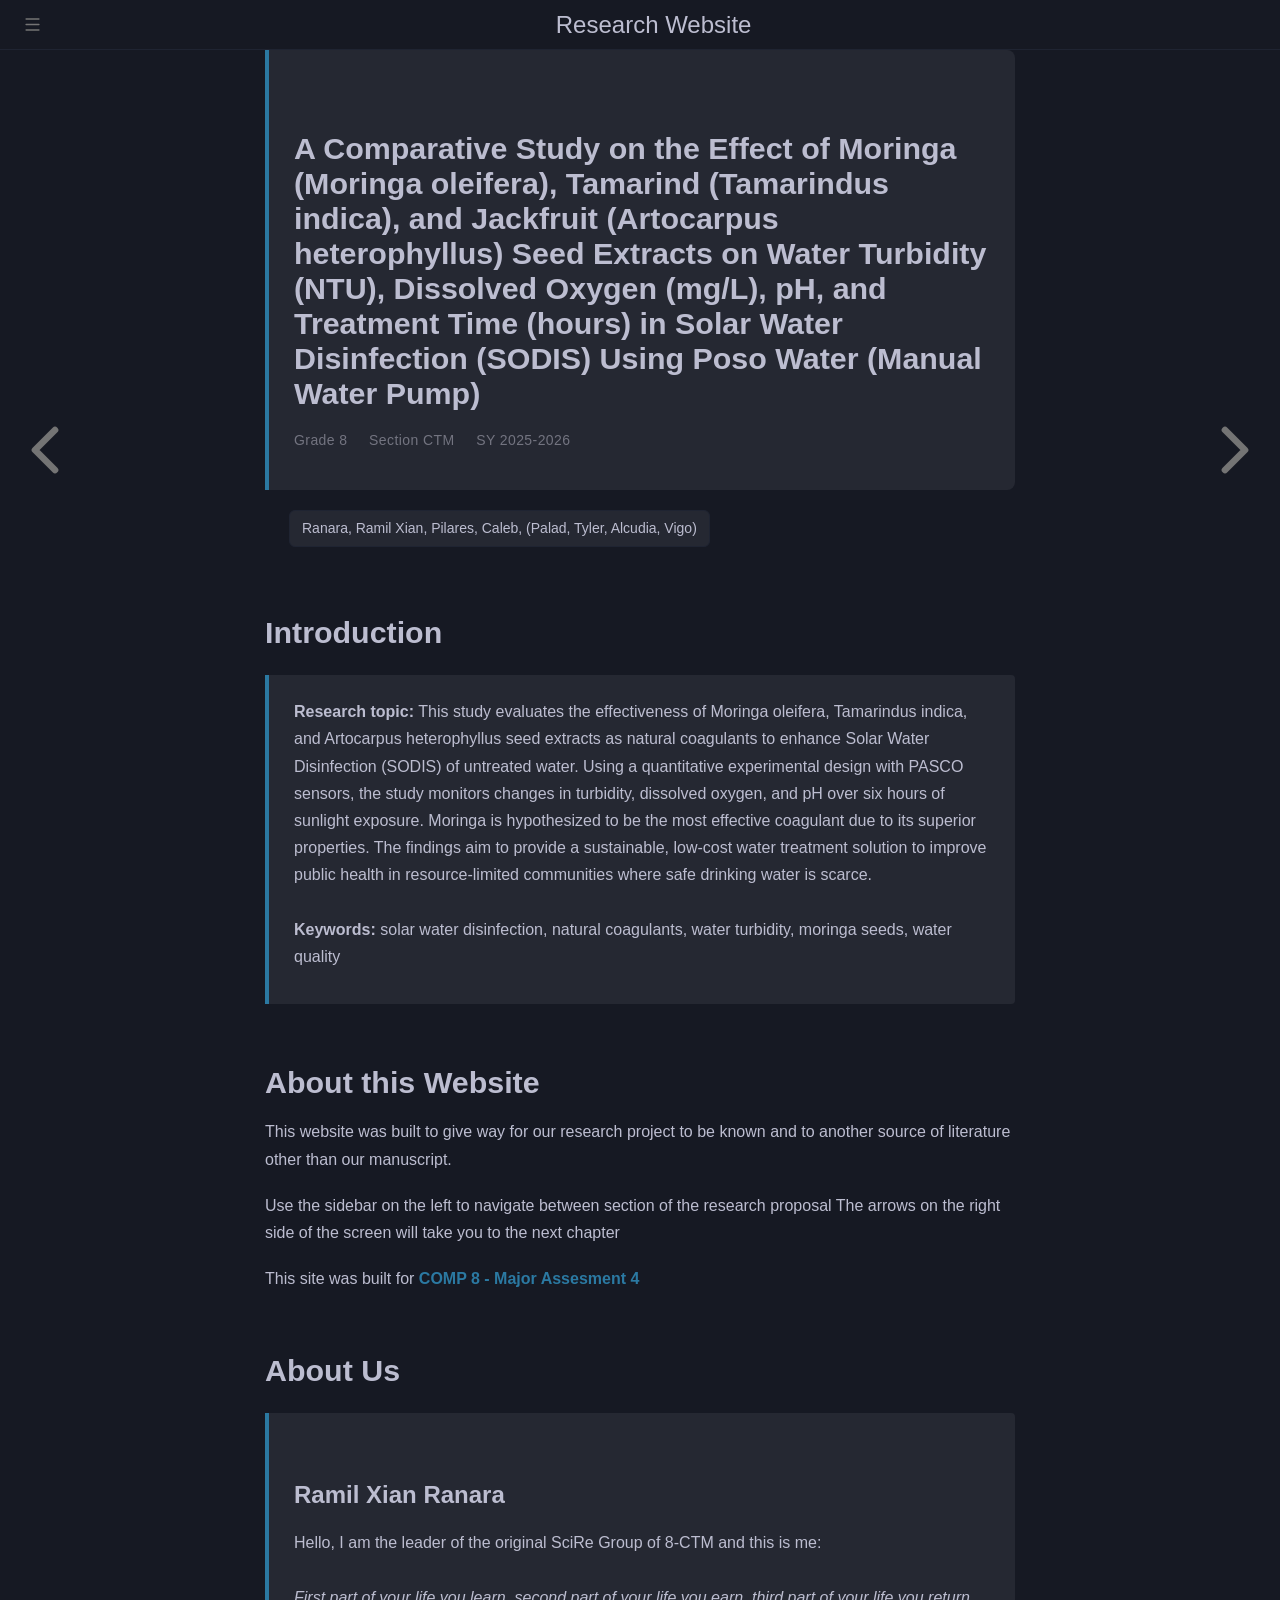
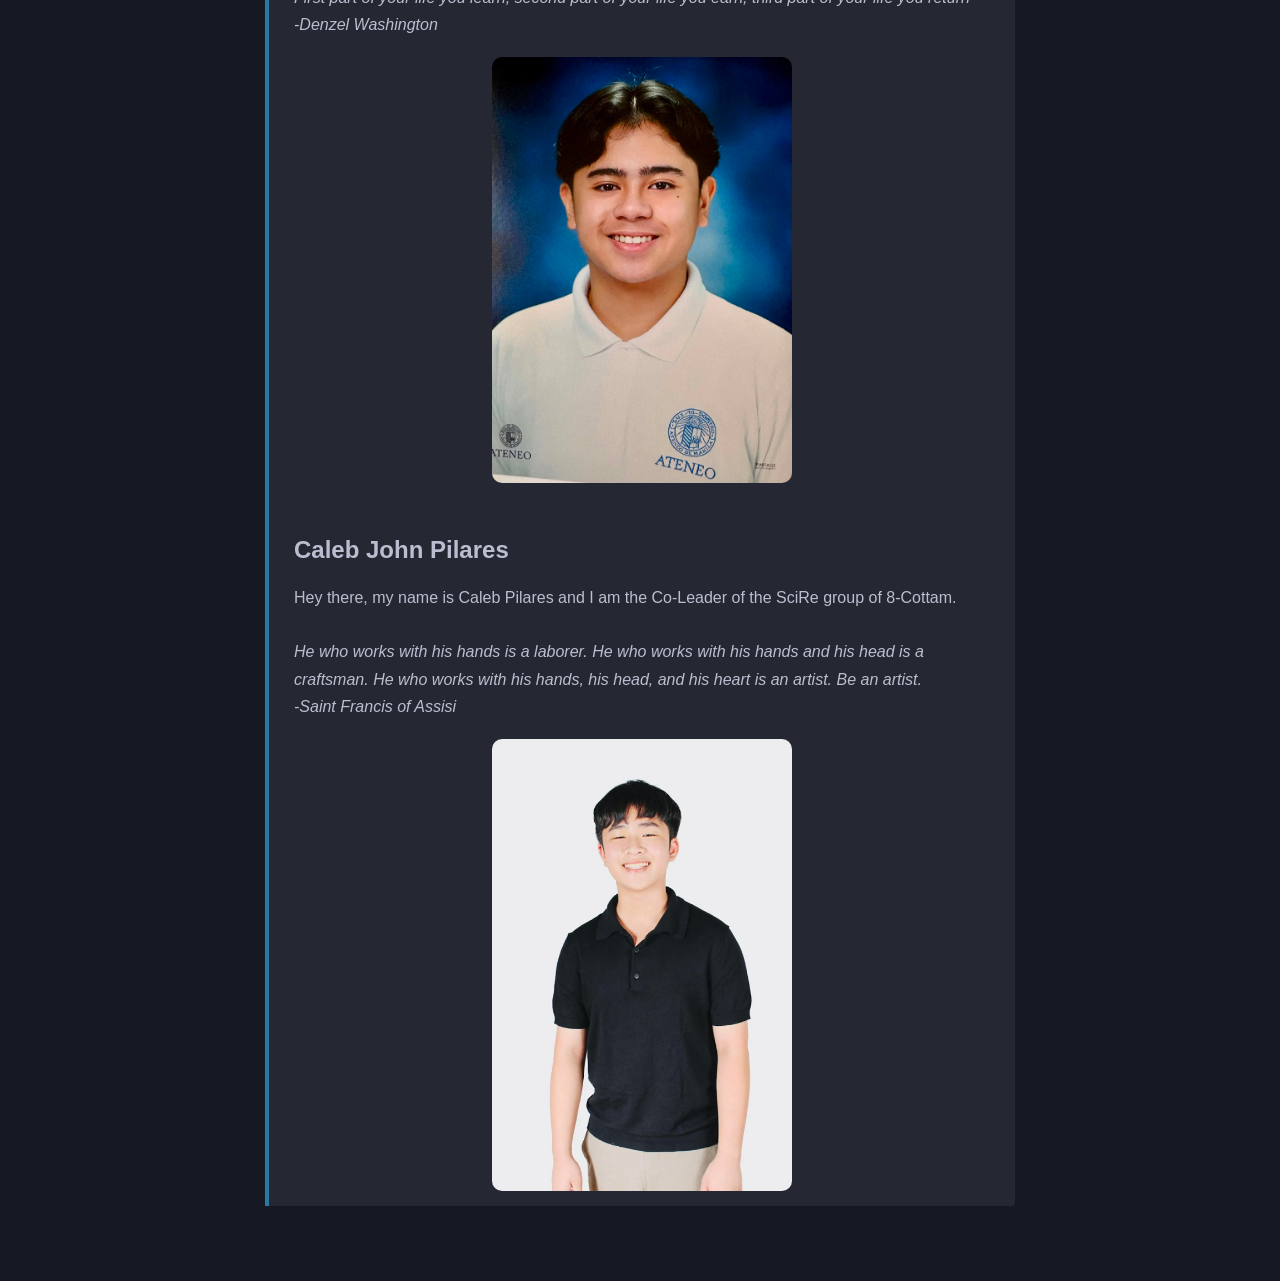
<file: index.html>
<doctype html>
  <html lang="en" class="navy">
    <head>
      <meta charset="UTF-8" />
      <meta name="viewport" content="width=device-width, initial-scale=1.0" />
      <title>Home - Research Website</title>

      <!--External CSS-->
      <link rel="stylesheet" href="css/style.css" />

      <!--Internal CSS-->
      <style>
        /* ------------------------------------------------
           HERO BOX
           The large banner at the top of the home page
           that shows the research title and section info.
           Uses the same light-blue background as note boxes.
           ------------------------------------------------ */
        .hero {
          background-color: var(--quote-bg);            /* Light blue / dark navy background */
          border-left: 4px solid var(--sidebar-active); /* Colored accent bar on the left */
          padding: 2rem 2.5rem;    /* Inner spacing: top/bottom 20px, left/right 25px */
          margin-bottom: 2rem;     /* Space below the hero before the next section */
          border-radius: 0 8px 8px 0; /* Rounded only on the right side */
        }

        /* The big title text inside the hero box */
        .hero h1 {
          font-size: 3rem;       /* 30px */
          font-weight: 700;      /* Bold */
          margin-bottom: 0.5rem;
          color: var(--fg);
        }

        /* The small "Grade 8 · Section CTM" line below the title */
        .hero .meta {
          font-size: 1.4rem;   /* 14px — smaller than body text */
          color: var(--icons); /* Muted gray so it doesn't compete with the title */
        }

        /* ------------------------------------------------
           MEMBER LIST
           The row of name badges showing group members.
           Uses flexbox so badges wrap to a new line if
           there are too many to fit in one row.
           ------------------------------------------------ */
        .member-list {
          display: flex;    /* Lay items out in a row */
          gap: 1rem;        /* Space between each badge */
          flex-wrap: wrap;  /* Wrap to the next line if needed */
          list-style: none; /* Remove bullet points */
          padding: 0;
          margin: 1rem 0 2rem;
        }

        /* Each individual name badge */
        .member-list li {
          background-color: var(--quote-bg);
          border: 1px solid var(--table-border-color); /* Subtle outline around each badge */
          border-radius: 6px;    /* Slightly rounded corners */
          padding: 0.6rem 1.2rem;
          font-size: 1.4rem;
        }
      </style>
    </head>
      <!--Input -->
      <input type="checkbox" id="sidebar-toggle-anchor" />
      <label class="sidebar-overlay" for="sidebar-toggle-anchor"></label>

      <!--SideBar-->
      <nav class="sidebar">
        <div class="sidebar-scrollbox">
          <ol class="chapter">
            <li class="chapter-item">
              <span class="chapter-link-wrapper">
                <a href="index.html" class="active"> Home </a>
              </span>
            </li>

            <li class="spacer"></li>

            <!--Background SideBar Link -->
            <li class="chapter-item">
              <span class="chapter-link-wrapper">
                <a href="background.html">Background of the Study</a>
              </span>
            </li>

            <!--Problem & Objectives SideBar Link -->
            <li class="chapter-item">
              <span class="chapter-link-wrapper">
                <a href="problem.html">Problem &amp; Objectives</a>
              </span>
            </li>

            <!--Scope & Limitations SideBar Link -->
            <li class="chapter-item">
              <span class="chapter-link-wrapper">
                <a href="scope.html">Scope &amp; Limitation</a>
              </span>
            </li>
          </ol>
        </div>
      </nav>

      <!--Page Wrapper -->
      <div class="page-wrapper">
        <!--Top Menu Bar -->
        <div class="menu-bar">
          <div class="left-buttons">
            <label class="icon-button" for="sidebar-toggle-anchor">
              <img src="images/menu.svg" alt="menu" />
            </label>
          </div>

          <h1 class="menu-title">Research Website</h1>

          <div class="right-buttons"></div>
        </div>

        <!--Wide Nav Arrows -->
        <nav class="nav-wide-wrapper" aria-label="Page navigation">
          <!--Previous Arrow -->
          <a href="scope.html" class="nav-chapters previous" title="Previous chapter">
            <img src="images/chevron-left.svg" alt="previous" />
          </a>
          <!--Next Arrow -->
          <a href="background.html" class="nav-chapters next" title="Next chapter">
            <img src="images/chevron-right.svg" alt="next" />
          </a>
        </nav>

        <!--Main Page -->
        <div class="page">
          <div id="content">
            <main>
              <!--Hero Section -->
              <div class="hero">
                <h2>
                  A Comparative Study on the Effect of Moringa (Moringa oleifera), Tamarind
                  (Tamarindus indica), and Jackfruit (Artocarpus heterophyllus) Seed Extracts on
                  Water Turbidity (NTU), Dissolved Oxygen (mg/L), pH, and Treatment Time (hours) in
                  Solar Water Disinfection (SODIS) Using Poso Water (Manual Water Pump)
                </h2>
                <p class="meta" style="letter-spacing: 0.03em">
                  Grade 8 &nbsp; &nbsp; Section CTM &nbsp; &nbsp; SY 2025-2026
                </p>
              </div>

              <!--Member List -->
              <ul class="member-list">
                <li>Ranara, Ramil Xian, Pilares, Caleb, (Palad, Tyler, Alcudia, Vigo)</li>
              </ul>

              <h2 id="introduction">Introduction</h2>
              <div class="note">
                <p style="padding: 0.8rem 0">
                  <strong>Research topic:</strong> This study evaluates the effectiveness of Moringa
                  oleifera, Tamarindus indica, and Artocarpus heterophyllus seed extracts as natural
                  coagulants to enhance Solar Water Disinfection (SODIS) of untreated water. Using a
                  quantitative experimental design with PASCO sensors, the study monitors changes in
                  turbidity, dissolved oxygen, and pH over six hours of sunlight exposure. Moringa
                  is hypothesized to be the most effective coagulant due to its superior properties.
                  The findings aim to provide a sustainable, low-cost water treatment solution to
                  improve public health in resource-limited communities where safe drinking water is
                  scarce.
                </p>

                <p>
                  <strong>Keywords:</strong> solar water disinfection, natural coagulants, water
                  turbidity, moringa seeds, water quality
                </p>
              </div>

              <h2 id="about">About this Website</h2>

              <p>
                This website was built to give way for our research project to be known and to
                another source of literature other than our manuscript.
              </p>
              <p>
                Use the sidebar on the left to navigate between section of the research proposal The
                arrows on the right side of the screen will take you to the next chapter
              </p>

              <p>
                This site was built for
                <span style="color: var(--sidebar-active); font-weight: bold">
                  COMP 8 - Major Assesment 4
                </span>
              </p>

              <h2 id="about">About Us</h2>

              <div class="note">
                <h3>Ramil Xian Ranara</h3>
                <p>
                  Hello, I am the leader of the original SciRe Group of 8-CTM and this is me:
                  <br /><br />
                  <i
                    >First part of your life you learn, second part of your life you earn, third
                    part of your life you return<br />
                    -Denzel Washington</i
                  >
                  <center>
                    <img
                      src="images/me2.jpg"
                      alt=""
                      ="me" 
                      style="
                        display: flex;
                        justify-content: center;
                        align-items: center;
                        border-radius: 10px;
                        width: 300px; 
                      "
                    />
                  </center>
                </p>
                <h3>Caleb John Pilares</h3>
                <p>
                  Hey there, my name is Caleb Pilares and I am the Co-Leader of the SciRe group of
                  8-Cottam. <br /><br />
                  <i
                    >He who works with his hands is a laborer. He who works with his hands and his
                    head is a craftsman. He who works with his hands, his head, and his heart is an
                    artist. Be an artist.<br />
                    -Saint Francis of Assisi
                  </i>
                </p>
                <center>
                  <img
                    src="images/john.png"
                    alt="him"
                    style="
                      display: flex;
                      justify-content: center;
                      align-items: center;
                      border-radius: 10px;
                      width: 300px;
                    "
                  />
                </center>
              </div>
            </main>

            <nav 
              class="nav-wrapper" 
              aria-label="Page navigation"
            >
              <a
                href="scope.html"
                class="mobile-nav-chapters previous"
                title="Previous chapter"
                aria-label="Previous chapter"
              >
                <img src="images/chevron-left.svg" alt="next" />
              </a>
              <a
                href="background.html"
                class="mobile-nav-chapters next"
                title="Next chapter"
                aria-label="Next chapter"
              >
                <img src="images/chevron-right.svg" alt="next" />
              </a>
              <div style="clear: both"></div>
            </nav>
          </div>
        </div>
      </div>
    </body>
  </html>
</doctype>
</file>
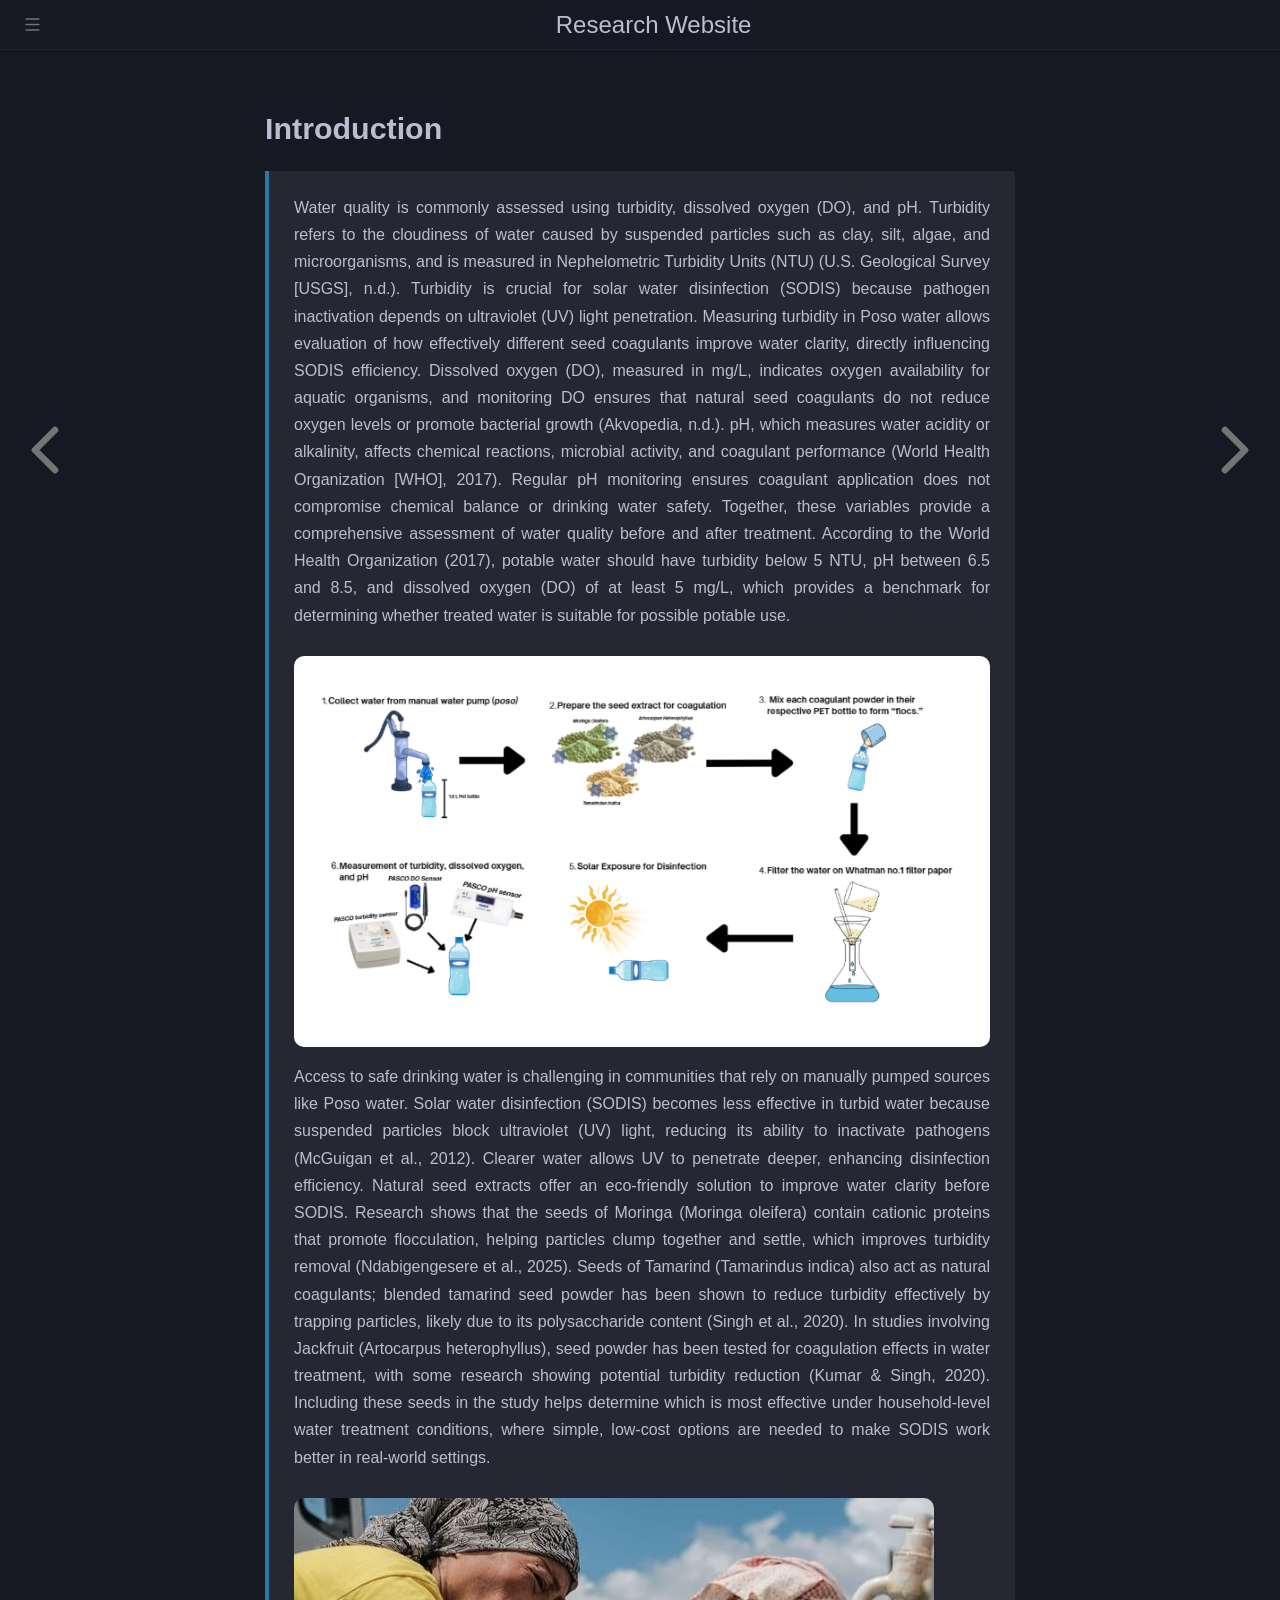
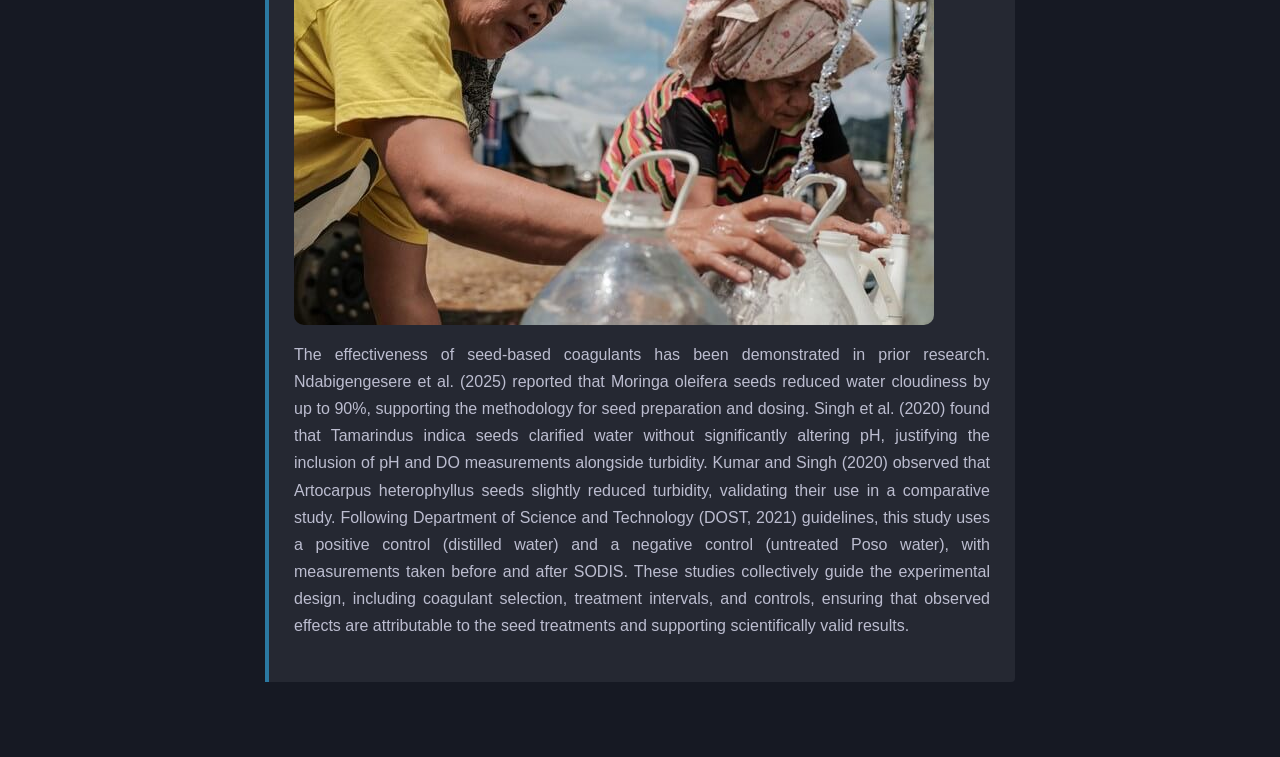
<file: background.html>
<!doctype html>
<html lang="en" class="navy">
  <head>
    <meta charset="UTF-8" />
    <meta name="viewport" content="width=device-width, initial-scale=1.0" />
    <title>Home - Research Website</title>

    <!--External CSS-->
    <link rel="stylesheet" href="css/style.css" />

    <!--Internal CSS - nothing page-specific needed here-->
  </head>
  <body>
    <!--Input -->
    <input type="checkbox" id="sidebar-toggle-anchor" />
    <label class="sidebar-overlay" for="sidebar-toggle-anchor"></label>

    <!--SideBar-->
    <nav class="sidebar">
      <div class="sidebar-scrollbox">
        <ol class="chapter">
          <li class="chapter-item">
            <span class="chapter-link-wrapper">
              <a href="index.html"> Home </a>
            </span>
          </li>

          <li class="spacer"></li>

          <!--Background SideBar Link -->
          <li class="chapter-item">
            <span class="chapter-link-wrapper">
              <a href="background.html" class="active">Background of the Study</a>
            </span>
          </li>

          <!--Problem & Objectives SideBar Link -->
          <li class="chapter-item">
            <span class="chapter-link-wrapper">
              <a href="problem.html">Problem &amp; Objectives</a>
            </span>
          </li>

          <!--Scope & Limitations SideBar Link -->
          <li class="chapter-item">
            <span class="chapter-link-wrapper">
              <a href="scope.html">Scope &amp; Limitation</a>
            </span>
          </li>
        </ol>
      </div>
    </nav>

    <!--Page Wrapper -->
    <div class="page-wrapper">
      <!--Top Menu Bar -->
      <div class="menu-bar">
        <div class="left-buttons">
          <label class="icon-button" for="sidebar-toggle-anchor">
            <img src="images/menu.svg" alt="menu" />
          </label>
        </div>

        <h1 class="menu-title">Research Website</h1>

        <div class="right-buttons"></div>
      </div>

      <!--Wide Nav Arrows -->
      <nav class="nav-wide-wrapper" aria-label="Page navigation">
        <!--Previous Arrow -->
        <a href="index.html" class="nav-chapters previous" title="Previous chapter">
          <img src="images/chevron-left.svg" alt="previous" />
        </a>
        <!--Next Arrow -->
        <a href="problem.html" class="nav-chapters next" title="Next chapter">
          <img src="images/chevron-right.svg" alt="next" />
        </a>
      </nav>

      <!--Main Page -->
      <div class="page">
        <div id="content">
          <main>
            <h2 id="introduction">Introduction</h2>
            <div class="note">
              <p style="padding: 0.8rem 0; text-align: justify">
                Water quality is commonly assessed using turbidity, dissolved oxygen (DO), and pH.
                Turbidity refers to the cloudiness of water caused by suspended particles such as
                clay, silt, algae, and microorganisms, and is measured in Nephelometric Turbidity
                Units (NTU) (U.S. Geological Survey [USGS], n.d.). Turbidity is crucial for solar
                water disinfection (SODIS) because pathogen inactivation depends on ultraviolet (UV)
                light penetration. Measuring turbidity in Poso water allows evaluation of how
                effectively different seed coagulants improve water clarity, directly influencing
                SODIS efficiency. Dissolved oxygen (DO), measured in mg/L, indicates oxygen
                availability for aquatic organisms, and monitoring DO ensures that natural seed
                coagulants do not reduce oxygen levels or promote bacterial growth (Akvopedia,
                n.d.). pH, which measures water acidity or alkalinity, affects chemical reactions,
                microbial activity, and coagulant performance (World Health Organization [WHO],
                2017). Regular pH monitoring ensures coagulant application does not compromise
                chemical balance or drinking water safety. Together, these variables provide a
                comprehensive assessment of water quality before and after treatment. According to
                the World Health Organization (2017), potable water should have turbidity below 5
                NTU, pH between 6.5 and 8.5, and dissolved oxygen (DO) of at least 5 mg/L, which
                provides a benchmark for determining whether treated water is suitable for possible
                potable use.
              </p>
              <img src="images/meth.png" alt="multimedia" style="border-radius: 10px" />
              <p style="padding: 0.8rem 0; text-align: justify">
                Access to safe drinking water is challenging in communities that rely on manually
                pumped sources like Poso water. Solar water disinfection (SODIS) becomes less
                effective in turbid water because suspended particles block ultraviolet (UV) light,
                reducing its ability to inactivate pathogens (McGuigan et al., 2012). Clearer water
                allows UV to penetrate deeper, enhancing disinfection efficiency. Natural seed
                extracts offer an eco-friendly solution to improve water clarity before SODIS.
                Research shows that the seeds of Moringa (Moringa oleifera) contain cationic
                proteins that promote flocculation, helping particles clump together and settle,
                which improves turbidity removal (Ndabigengesere et al., 2025). Seeds of Tamarind
                (Tamarindus indica) also act as natural coagulants; blended tamarind seed powder has
                been shown to reduce turbidity effectively by trapping particles, likely due to its
                polysaccharide content (Singh et al., 2020). In studies involving Jackfruit
                (Artocarpus heterophyllus), seed powder has been tested for coagulation effects in
                water treatment, with some research showing potential turbidity reduction (Kumar &
                Singh, 2020). Including these seeds in the study helps determine which is most
                effective under household-level water treatment conditions, where simple, low-cost
                options are needed to make SODIS work better in real-world settings.
              </p>
              <img src="images/water.jpg" alt="multimedia" style="border-radius: 10px" />
              <p style="padding: 0.8rem 0; text-align: justify">
                The effectiveness of seed-based coagulants has been demonstrated in prior research.
                Ndabigengesere et al. (2025) reported that Moringa oleifera seeds reduced water
                cloudiness by up to 90%, supporting the methodology for seed preparation and dosing.
                Singh et al. (2020) found that Tamarindus indica seeds clarified water without
                significantly altering pH, justifying the inclusion of pH and DO measurements
                alongside turbidity. Kumar and Singh (2020) observed that Artocarpus heterophyllus
                seeds slightly reduced turbidity, validating their use in a comparative study.
                Following Department of Science and Technology (DOST, 2021) guidelines, this study
                uses a positive control (distilled water) and a negative control (untreated Poso
                water), with measurements taken before and after SODIS. These studies collectively
                guide the experimental design, including coagulant selection, treatment intervals,
                and controls, ensuring that observed effects are attributable to the seed treatments
                and supporting scientifically valid results.
              </p>
            </div>
          </main>

          <nav class="nav-wrapper" aria-label="Page navigation">
            <a
              href="index.html"
              class="mobile-nav-chapters previous"
              title="Previous chapter"
              aria-label="Previous chapter"
            >
              <img src="images/chevron-left.svg" alt="previous" />
            </a>
            <a
              href="problem.html"
              class="mobile-nav-chapters next"
              title="Next chapter"
              aria-label="Next chapter"
            >
              <img src="images/chevron-right.svg" alt="previous" />
            </a>
            <div style="clear: both"></div>
          </nav>
        </div>
      </div>
    </div>
  </body>
</html>
</file>
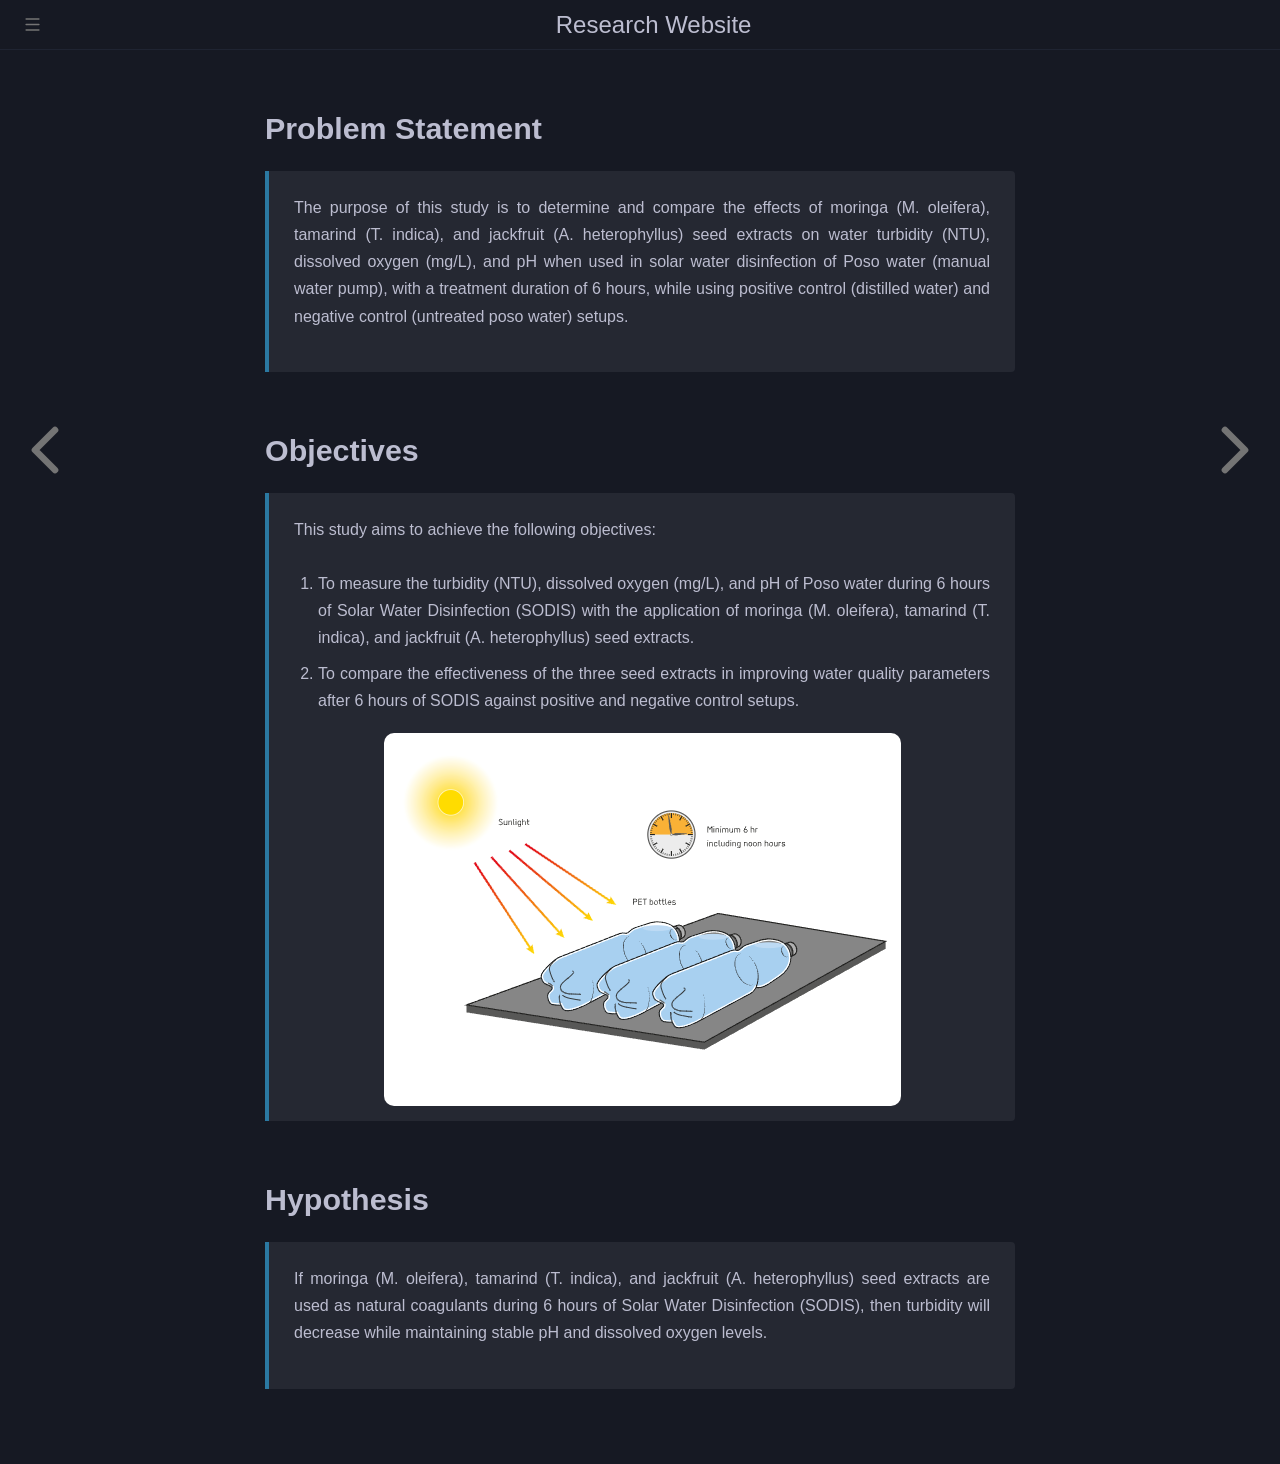
<file: problem.html>
<!doctype html>
<html lang="en" class="navy">
  <head>
    <meta charset="UTF-8" />
    <meta name="viewport" content="width=device-width, initial-scale=1.0" />
    <title>Home - Research Website</title>

    <!--External CSS-->
    <link rel="stylesheet" href="css/style.css" />

    <!--Internal CSS - nothing page-specific needed here-->
  </head>

  <body>
    <!--Input -->
    <input type="checkbox" id="sidebar-toggle-anchor" />
    <label class="sidebar-overlay" for="sidebar-toggle-anchor"></label>

    <!--SideBar-->
    <nav class="sidebar">
      <div class="sidebar-scrollbox">
        <ol class="chapter">
          <li class="chapter-item">
            <span class="chapter-link-wrapper">
              <a href="index.html"> Home </a>
            </span>
          </li>

          <li class="spacer"></li>

          <!--Background SideBar Link -->
          <li class="chapter-item">
            <span class="chapter-link-wrapper">
              <a href="background.html">Background of the Study</a>
            </span>
          </li>

          <!--Problem & Objectives SideBar Link -->
          <li class="chapter-item">
            <span class="chapter-link-wrapper">
              <a href="problem.html" class="active">Problem &amp; Objectives</a>
            </span>
          </li>

          <!--Scope & Limitations SideBar Link -->
          <li class="chapter-item">
            <span class="chapter-link-wrapper">
              <a href="scope.html">Scope &amp; Limitation</a>
            </span>
          </li>
        </ol>
      </div>
    </nav>

    <!--Page Wrapper -->
    <div class="page-wrapper">
      <!--Top Menu Bar -->
      <div class="menu-bar">
        <div class="left-buttons">
          <label class="icon-button" for="sidebar-toggle-anchor">
            <img src="images/menu.svg" alt="menu" />
          </label>
        </div>

        <h1 class="menu-title">Research Website</h1>

        <div class="right-buttons"></div>
      </div>

      <!--Wide Nav Arrows -->
      <nav class="nav-wide-wrapper" aria-label="Page navigation">
        <!--Previous Arrow -->
        <a href="background.html" class="nav-chapters previous" title="Previous chapter">
          <img src="images/chevron-left.svg" alt="previous" />
        </a>
        <!--Next Arrow -->
        <a href="scope.html" class="nav-chapters next" title="Next chapter">
          <img src="images/chevron-right.svg" alt="next" />
        </a>
      </nav>

      <!--Main Page -->
      <div class="page">
        <div id="content">
          <main>
            <h2 id="introduction">Problem Statement</h2>
            <div class="note">
              <p style="padding: 0.8rem 0; text-align: justify">
                The purpose of this study is to determine and compare the effects of moringa (M.
                oleifera), tamarind (T. indica), and jackfruit (A. heterophyllus) seed extracts on
                water turbidity (NTU), dissolved oxygen (mg/L), and pH when used in solar water
                disinfection of Poso water (manual water pump), with a treatment duration of 6
                hours, while using positive control (distilled water) and negative control
                (untreated poso water) setups.
              </p>
            </div>
            <h2 id="introduction">Objectives</h2>
            <div class="note">
              <p style="padding: 0.8rem 0; text-align: justify">
                This study aims to achieve the following objectives:
              </p>

              <ol type="1" style="text-align: justify">
                <li>
                  To measure the turbidity (NTU), dissolved oxygen (mg/L), and pH of Poso water
                  during 6 hours of Solar Water Disinfection (SODIS) with the application of moringa
                  (M. oleifera), tamarind (T. indica), and jackfruit (A. heterophyllus) seed
                  extracts.
                </li>

                <li>
                  To compare the effectiveness of the three seed extracts in improving water quality
                  parameters after 6 hours of SODIS against positive and negative control setups.
                </li>
              </ol>
              <center>
                <img
                  src="images/sodis.png"
                  alt="multimedia"
                  style="
                    display: flex;
                    justify-content: center;
                    align-items: center;
                    border-radius: 10px;
                  "
                />
              </center>
            </div>
            <h2 id="introduction">Hypothesis</h2>
            <div class="note">
              <p style="padding: 0.8rem 0; text-align: justify">
                If moringa (M. oleifera), tamarind (T. indica), and jackfruit (A. heterophyllus)
                seed extracts are used as natural coagulants during 6 hours of Solar Water
                Disinfection (SODIS), then turbidity will decrease while maintaining stable pH and
                dissolved oxygen levels.
              </p>
            </div>
          </main>

          <nav class="nav-wrapper" aria-label="Page navigation">
            <a
              href="background.html"
              class="mobile-nav-chapters previous"
              title="Previous chapter"
              aria-label="Previous chapter"
            >
              <img src="images/chevron-left.svg" alt="previous" />
            </a>
            <a
              href="scope.html"
              class="mobile-nav-chapters next"
              title="Next chapter"
              aria-label="Next chapter"
            >
              <img src="images/chevron-right.svg" alt="previous" />
            </a>
            <div style="clear: both"></div>
          </nav>
        </div>
      </div>
    </div>
  </body>
</html>
</file>
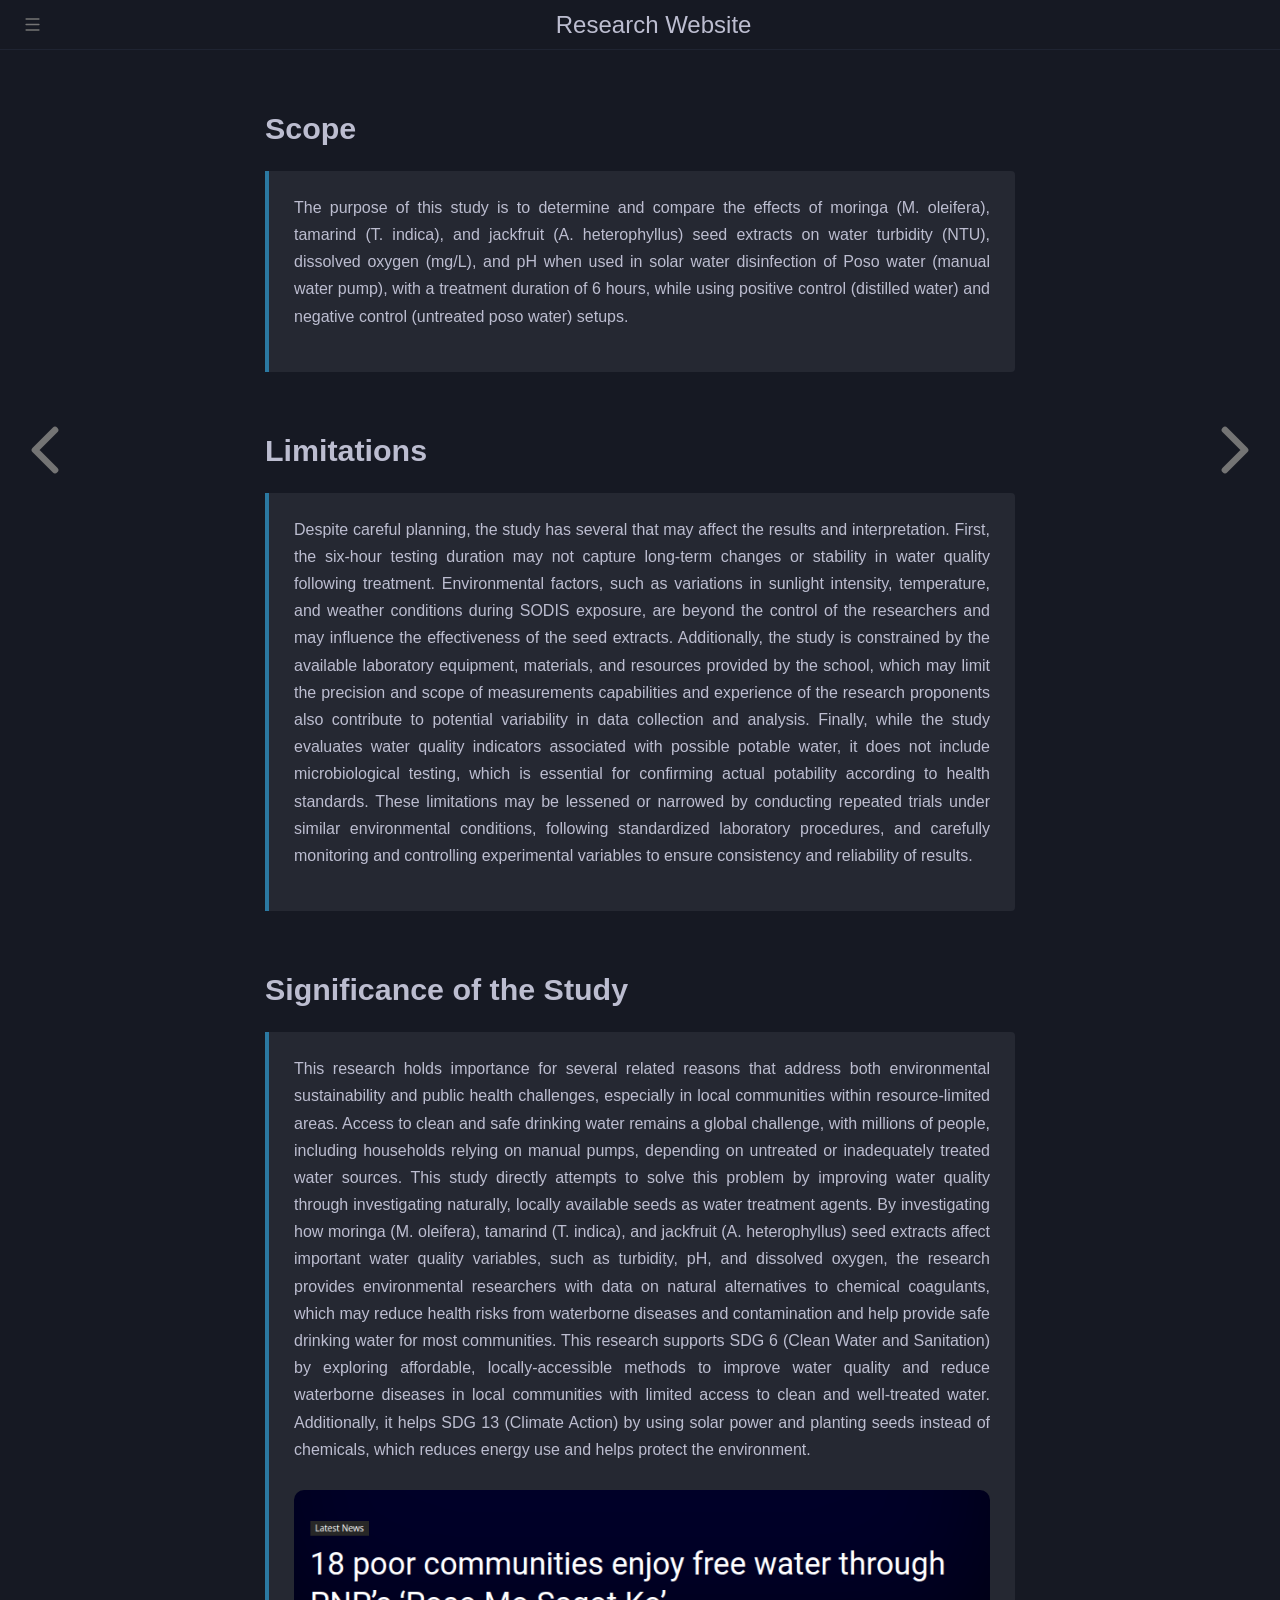
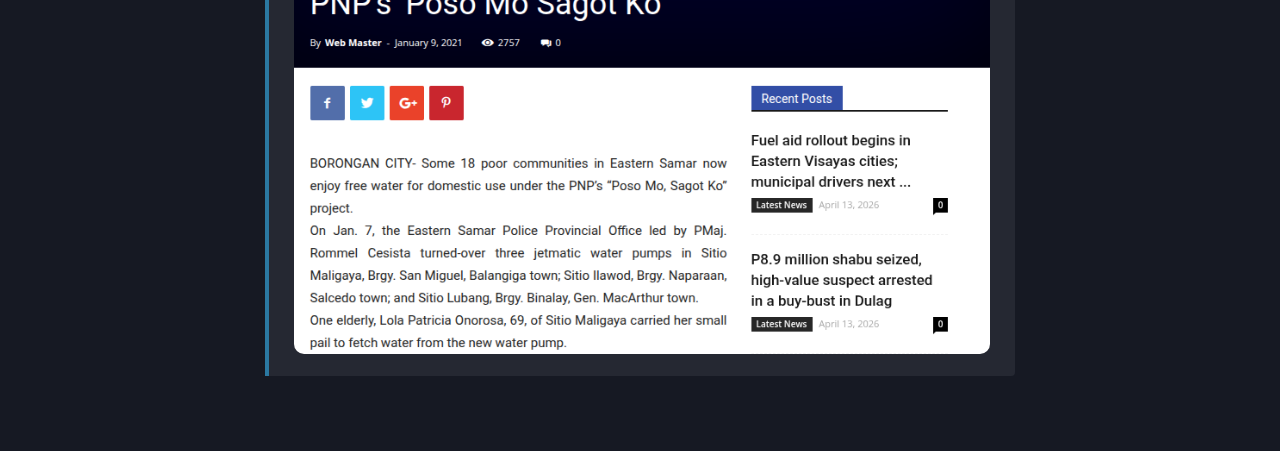
<file: scope.html>
<!doctype html>
<html lang="en" class="navy">
  <head>
    <meta charset="UTF-8" />
    <meta name="viewport" content="width=device-width, initial-scale=1.0" />
    <title>Home - Research Website</title>

    <!--External CSS-->
    <link rel="stylesheet" href="css/style.css" />

    <!--Internal CSS - nothing page-specific needed here-->
  </head>
  <body>
    <!--Input -->
    <input type="checkbox" id="sidebar-toggle-anchor" />
    <label class="sidebar-overlay" for="sidebar-toggle-anchor"></label>

    <!--SideBar-->
    <nav class="sidebar">
      <div class="sidebar-scrollbox">
        <ol class="chapter">
          <li class="chapter-item">
            <span class="chapter-link-wrapper">
              <a href="index.html"> Home </a>
            </span>
          </li>

          <li class="spacer"></li>

          <!--Background SideBar Link -->
          <li class="chapter-item">
            <span class="chapter-link-wrapper">
              <a href="background.html">Background of the Study</a>
            </span>
          </li>

          <!--Problem & Objectives SideBar Link -->
          <li class="chapter-item">
            <span class="chapter-link-wrapper">
              <a href="problem.html">Problem &amp; Objectives</a>
            </span>
          </li>

          <!--Scope & Limitations SideBar Link -->
          <li class="chapter-item">
            <span class="chapter-link-wrapper">
              <a href="scope.html" class="active">Scope &amp; Limitation</a>
            </span>
          </li>
        </ol>
      </div>
    </nav>

    <!--Page Wrapper -->
    <div class="page-wrapper">
      <!--Top Menu Bar -->
      <div class="menu-bar">
        <div class="left-buttons">
          <label class="icon-button" for="sidebar-toggle-anchor">
            <img src="images/menu.svg" alt="menu" />
          </label>
        </div>

        <h1 class="menu-title">Research Website</h1>

        <div class="right-buttons"></div>
      </div>

      <!--Wide Nav Arrows -->
      <nav class="nav-wide-wrapper" aria-label="Page navigation">
        <!--Previous Arrow -->
        <a href="problem.html" class="nav-chapters previous" title="Previous chapter">
          <img src="images/chevron-left.svg" alt="previous" />
        </a>
        <!--Next Arrow -->
        <a href="index.html" class="nav-chapters next" title="Next chapter">
          <img src="images/chevron-right.svg" alt="next" />
        </a>
      </nav>

      <!--Main Page -->
      <div class="page">
        <div id="content">
          <main>
            <h2 id="introduction">Scope</h2>
            <div class="note">
              <p style="padding: 0.8rem 0; text-align: justify">
                The purpose of this study is to determine and compare the effects of moringa (M.
                oleifera), tamarind (T. indica), and jackfruit (A. heterophyllus) seed extracts on
                water turbidity (NTU), dissolved oxygen (mg/L), and pH when used in solar water
                disinfection of Poso water (manual water pump), with a treatment duration of 6
                hours, while using positive control (distilled water) and negative control
                (untreated poso water) setups.
              </p>
            </div>
            <h2 id="introduction">Limitations</h2>
            <div class="note">
              <p style="padding: 0.8rem 0; text-align: justify">
                Despite careful planning, the study has several that may affect the results and
                interpretation. First, the six-hour testing duration may not capture long-term
                changes or stability in water quality following treatment. Environmental factors,
                such as variations in sunlight intensity, temperature, and weather conditions during
                SODIS exposure, are beyond the control of the researchers and may influence the
                effectiveness of the seed extracts. Additionally, the study is constrained by the
                available laboratory equipment, materials, and resources provided by the school,
                which may limit the precision and scope of measurements capabilities and experience
                of the research proponents also contribute to potential variability in data
                collection and analysis. Finally, while the study evaluates water quality indicators
                associated with possible potable water, it does not include microbiological testing,
                which is essential for confirming actual potability according to health standards.
                These limitations may be lessened or narrowed by conducting repeated trials under
                similar environmental conditions, following standardized laboratory procedures, and
                carefully monitoring and controlling experimental variables to ensure consistency
                and reliability of results.
              </p>
            </div>
            <h2 id="introduction">Significance of the Study</h2>
            <div class="note">
              <p style="padding: 0.8rem 0; text-align: justify">
                This research holds importance for several related reasons that address both
                environmental sustainability and public health challenges, especially in local
                communities within resource-limited areas. Access to clean and safe drinking water
                remains a global challenge, with millions of people, including households relying on
                manual pumps, depending on untreated or inadequately treated water sources. This
                study directly attempts to solve this problem by improving water quality through
                investigating naturally, locally available seeds as water treatment agents. By
                investigating how moringa (M. oleifera), tamarind (T. indica), and jackfruit (A.
                heterophyllus) seed extracts affect important water quality variables, such as
                turbidity, pH, and dissolved oxygen, the research provides environmental researchers
                with data on natural alternatives to chemical coagulants, which may reduce health
                risks from waterborne diseases and contamination and help provide safe drinking
                water for most communities. This research supports SDG 6 (Clean Water and
                Sanitation) by exploring affordable, locally-accessible methods to improve water
                quality and reduce waterborne diseases in local communities with limited access to
                clean and well-treated water. Additionally, it helps SDG 13 (Climate Action) by
                using solar power and planting seeds instead of chemicals, which reduces energy use
                and helps protect the environment.
              </p>
              <img
                src="images/poso.png"
                alt="multimedia"
                style="
                  diplay: flex;
                  justify-content: center;
                  align-items: center;
                  border-radius: 10px;
                "
              />
            </div>
          </main>

          <nav class="nav-wrapper" aria-label="Page navigation">
            <a
              href="problem.html"
              class="mobile-nav-chapters previous"
              title="Previous chapter"
              aria-label="Previous chapter"
            >
              <img src="images/chevron-left.svg" alt="previous" />
            </a>
            <a
              href="index.html"
              class="mobile-nav-chapters next"
              title="Next chapter"
              aria-label="Next chapter"
            >
              <img src="images/chevron-right.svg" alt="previous" />
            </a>
            <div style="clear: both"></div>
          </nav>
        </div>
      </div>
    </div>
  </body>
</html>
</file>
<file: css/style.css>
/* ============================================================
   GLOBAL VARIABLES
   These are reusable values (like colors and sizes) stored
   under a name so you only have to change them in one place.
   "rem" = relative to the root font size (set to 10px below,
   so 1.6rem = 16px). "em" = relative to the current element.
   ============================================================ */

:root {
  /* Makes 1rem = 10px, so math is easier (e.g. 1.6rem = 16px) */
  font-size: 62.5%;

  --sidebar-width: 300px;      /* How wide the left sidebar panel is */
  --menu-bar-height: 50px;     /* Height of the top bar */
  --page-padding: 15px;        /* Space on left/right of the page */
  --content-max-width: 750px;  /* Main text won't stretch wider than this */
  --mono-font: "Source Code Pro", Consolas, "Ubuntu Mono", monospace;
  --code-font-size: 0.875em;
}

/* ============================================================
   LIGHT THEME COLORS  (default / white background)
   These color variables get used throughout the file via var().
   ============================================================ */
html {
  --bg: hsl(0, 0%, 100%);           /* Page background — white */
  --fg: hsl(0, 0%, 0%);             /* Main text color — black */
  --sidebar-bg: #fafafa;            /* Sidebar background — off-white */
  --sidebar-fg: hsl(0, 0%, 0%);    /* Sidebar text — black */
  --sidebar-non-existant: #aaaaaa; /* Gray for links that don't exist yet */
  --sidebar-active: #1f1fff;       /* Blue highlight for the current page link */
  --sidebar-spacer: #f4f4f4;       /* Color of the thin divider line in sidebar */
  --scrollbar: #8f8f8f;            /* Scrollbar color */
  --icons: #747474;                /* Default gray for icons (hamburger, arrows) */
  --icons-hover: #000000;          /* Icon color when you hover over them — black */
  --links: #20609f;                /* Blue for clickable links in the content */
  --inline-code-color: #301900;   /* Dark brown for inline code text */
  --theme-hover: #e6e6e6;          /* Light gray background shown on hover */
  --quote-bg: hsl(197, 37%, 96%);  /* Very light blue for note/quote boxes */
  --quote-border: hsl(197, 37%, 91%);       /* Slightly darker blue for quote borders */
  --table-border-color: hsl(0, 0%, 95%);    /* Light gray table cell borders */
  --table-header-bg: hsl(0, 0%, 80%);       /* Gray background for table headers */
  --table-alternate-bg: hsl(0, 0%, 97%);   /* Slightly off-white for every other table row */
}

/* ============================================================
   DARK / NAVY THEME COLORS
   When <html class="navy"> is set, these override the light
   theme colors above. Everything else stays the same.
   ============================================================ */
html.navy {
  --bg: hsl(226, 23%, 11%);         /* Dark navy page background */
  --fg: #bcbdd0;                     /* Light gray text */
  --sidebar-bg: #282d3f;            /* Darker navy sidebar */
  --sidebar-fg: #c8c9db;            /* Light lavender sidebar text */
  --sidebar-non-existant: #505274; /* Muted purple for missing links */
  --sidebar-active: #2b79a2;       /* Teal-blue for active page link */
  --sidebar-spacer: #2d334f;       /* Dark divider line */
  --scrollbar: var(--sidebar-fg);  /* Scrollbar matches sidebar text color */
  --icons: #737480;                 /* Muted gray icons */
  --icons-hover: #b7b9cc;          /* Lighter gray on hover */
  --links: #2b79a2;                 /* Teal-blue links */
  --inline-code-color: #c5c8c6;   /* Light gray code text */
  --theme-hover: #282e40;          /* Hover background for dark theme */
  --quote-bg: hsl(226, 15%, 17%);  /* Dark note/quote box background */
  --quote-border: hsl(226, 15%, 22%);       /* Slightly lighter border for quotes */
  --table-border-color: hsl(226, 23%, 16%); /* Dark table borders */
  --table-header-bg: hsl(226, 23%, 31%);    /* Medium-dark table header */
  --table-alternate-bg: hsl(226, 23%, 14%); /* Slightly lighter alternate rows */
}

/* ============================================================
   RESET
   Browsers add default margin/padding to elements. This removes
   all of that so we start from zero and control everything ourselves.
   box-sizing: border-box means padding and border are included
   inside an element's width/height, which is easier to work with.
   ============================================================ */
*,
*::before,
*::after {
  box-sizing: border-box;
  margin: 0;
  padding: 0;
}

/* ============================================================
   BASE HTML & BODY STYLES
   ============================================================ */
html {
  font-family: "Open Sans", Arial, sans-serif; /* Main font for the whole page */
  color: var(--fg);
  background-color: var(--bg);
  scrollbar-color: var(--scrollbar) transparent; /* Styles the browser scrollbar */
}

body {
  font-size: 1.6rem;   /* 16px — comfortable reading size */
  overflow-x: hidden;  /* Hides the horizontal scrollbar so the page doesn't scroll sideways */
}

/* ============================================================
   SIDEBAR TOGGLE  (the checkbox trick)
   The sidebar open/close uses a hidden checkbox.
   Clicking the hamburger menu label checks/unchecks it,
   and CSS uses :checked to show or hide the sidebar.
   ============================================================ */

/* The checkbox itself is invisible — it's only used to track state */
#sidebar-toggle-anchor {
  display: none;
}

/* The sidebar panel on the left side */
.sidebar {
  position: fixed;    /* Stays in place even when you scroll */
  left: 0;
  top: 0;
  bottom: 0;
  width: var(--sidebar-width);
  background-color: var(--sidebar-bg);
  color: var(--sidebar-fg);
  font-size: 0.875em;
  overflow: hidden;
  z-index: 200;          /* Sits on top of most other elements */
  transition: transform 0.3s; /* Smooth slide animation */
}

/* The scrollable area inside the sidebar */
.sidebar-scrollbox {
  overflow-y: auto;  /* Adds a scrollbar inside the sidebar if content is too tall */
  position: absolute;
  top: 0;
  bottom: 0;
  left: 0;
  right: 0;
  padding: 10px 10px;
}

/* When the checkbox is NOT checked, slide the sidebar off-screen to the left */
#sidebar-toggle-anchor:not(:checked) ~ .sidebar {
  transform: translateX(calc(0px - var(--sidebar-width)));
}

/* On screens wider than 620px, push the main content right to make room for the open sidebar */
@media only screen and (min-width: 620px) {
  #sidebar-toggle-anchor:checked ~ .page-wrapper {
    margin-left: var(--sidebar-width);
  }
}

/* ============================================================
   SIDEBAR NAVIGATION LIST
   The list of chapter/page links inside the sidebar.
   ============================================================ */

/* The <ol> list of chapters */
.chapter {
  list-style: none; /* Removes the default numbered list style */
  padding-left: 0;
  line-height: 2.2em;
}

.chapter li {
  color: var(--sidebar-non-existant);
  line-height: 1.5em;
  margin-top: 0.6em;
}

.chapter-link-wrapper {
  display: flex;
}

/* Links inside the chapter list */
.chapter li a {
  text-decoration: none;       /* No underline */
  color: var(--sidebar-fg);
  transition: color 0.2s;      /* Color fades smoothly on hover */
}

.chapter li a:hover {
  color: var(--sidebar-active); /* Turn blue on hover */
}

/* The link for the page you're currently on */
.chapter li a.active {
  color: var(--sidebar-active);
}

/* The thin horizontal divider bar in the sidebar */
.spacer {
  width: 100%;
  height: 3px;
  margin: 5px 0;
  background-color: var(--sidebar-spacer);
}

/* ============================================================
   PAGE WRAPPER
   The container that holds everything except the sidebar.
   It slides right when the sidebar opens (on desktop).
   ============================================================ */
.page-wrapper {
  background-color: var(--bg);
  transition: margin-left 0.3s ease; /* Smooth shift when sidebar opens/closes */
  min-height: 100vh;                  /* Always at least as tall as the screen */
}

/* ============================================================
   TOP MENU BAR  (the bar at the very top with the hamburger)
   ============================================================ */
.menu-bar {
  position: sticky; /* Sticks to the top of the screen as you scroll down */
  top: 0;
  z-index: 101;
  display: flex;
  align-items: center;
  background-color: var(--bg);
  border-bottom: 1px solid var(--table-border-color);
  height: var(--menu-bar-height);
  padding: 0 var(--page-padding);
}

/* Group of buttons on the left side of the menu bar (hamburger icon) */
.left-buttons {
  display: flex;
  align-items: center;
  gap: 4px;
}

/* The clickable hamburger/icon button */
.icon-button {
  border: none;
  background: none;
  color: var(--icons);
  cursor: pointer;   /* Shows a hand cursor on hover */
  padding: 0 8px;
  line-height: var(--menu-bar-height);
  font-size: 1.6rem;
  transition: color 0.2s;
  display: flex;
  align-items: center;
}

.icon-button:hover {
  color: var(--icons-hover);
}

/* Image icons (like menu.svg) inside icon buttons */
.icon-button img {
  width: 1.2em;
  height: 1.2em;
  transition: filter 0.2s;
}

/* Darken the image icon to black on hover */
.icon-button:hover img {
  filter: brightness(0);
}

/* The site title in the center of the menu bar */
.menu-title {
  flex: 1;              /* Takes up all leftover space, pushing buttons to the edges */
  text-align: center;
  font-size: 2.4rem;
  font-weight: 200;     /* Thin font weight */
  white-space: nowrap;  /* Prevents the title from wrapping to a second line */
  overflow: hidden;
  text-overflow: ellipsis; /* Adds "..." if the title is too long to fit */
  color: var(--fg);
}

/* Group of buttons on the right side of the menu bar (currently empty) */
.right-buttons {
  display: flex;
  align-items: center;
  margin-right: 8px;
}

/* ============================================================
   MAIN CONTENT AREA
   ============================================================ */

/* Outer padding wrapper around the content */
.page {
  padding: 0 var(--page-padding);
}

/* The scrollable content area */
#content {
  overflow-y: auto;
  padding: 0 5px 50px 5px;
}

/* The <main> tag — centered with a max width so lines don't get too long to read */
#content main {
  margin: 0 auto;
  max-width: var(--content-max-width);
}

/* Paragraphs, lists, and their spacing */
#content p {
  line-height: 1.7;      /* Space between lines — 1.7x the font size */
  margin-bottom: 1.2em;
}
#content ol {
  line-height: 1.7;
  margin-bottom: 1.2em;
  margin-left: 1.5em;    /* Indent numbered lists */
}
#content ul {
  line-height: 1.7;
  margin-bottom: 1.2em;
  margin-left: 1.5em;    /* Indent bullet lists */
}
#content li {
  margin-bottom: 0.5em;
}

/* Links inside content */
#content a {
  color: var(--links);
  text-decoration: none;
}
#content a:hover {
  text-decoration: underline;
}

/* Images never overflow their container */
#content img {
  max-width: 100%;
}

/* Headings inside the content area */
#content h2,
#content h3 {
  margin-top: 2em;
  margin-bottom: 0.6em;
}
#content h2 {
  font-size: 1.9em;
  font-weight: 600;
}
#content h3 {
  font-size: 1.5em;
  font-weight: 600;
}

/* ============================================================
   DESKTOP NAVIGATION ARROWS  (the big left/right arrows)
   These are fixed to the sides of the screen so they stay
   visible as you scroll — like mdBook's chapter navigation.
   They are hidden on smaller screens (see @media below).
   ============================================================ */

/* Invisible full-screen container that holds both arrows.
   pointer-events: none means clicks pass through it to the page behind. */
.nav-wide-wrapper {
  position: fixed;
  left: 0;
  right: 0;
  top: 0;
  bottom: 0;
  pointer-events: none;
}

/* Each individual arrow link */
.nav-chapters {
  font-size: 2.5em;
  text-align: center;
  text-decoration: none;
  position: fixed;    /* Stays on screen while scrolling */
  top: 0;
  bottom: 0;          /* Stretches the full height of the screen */
  margin: 0;
  max-width: 150px;
  min-width: 90px;
  display: flex;
  justify-content: center;
  align-items: center; /* Centers the arrow icon vertically */
  color: var(--icons);
  transition:
    color 0.2s,
    background-color 0.2s;
  border-radius: 0;
  pointer-events: auto; /* Re-enable clicks on the arrow (overrides the wrapper) */
  z-index: 210;
}

/* Semi-transparent background appears when you hover over an arrow */
.nav-chapters:hover {
  text-decoration: none;
  background-color: color-mix(in srgb, var(--theme-hover) 40%, transparent);
  color: var(--icons-hover);
}

/* Image icon inside an arrow (chevron-left.svg / chevron-right.svg) */
.nav-chapters img {
  width: 2em;   /* Makes the arrow icon larger than default */
  height: 2em;
  transition: filter 0.2s;
}

/* Turn arrow icon black on hover */
.nav-chapters:hover img {
  filter: brightness(0);
}

/* Previous arrow sits on the LEFT edge */
.nav-chapters.previous {
  left: 0;
}
/* Next arrow sits on the RIGHT edge */
.nav-chapters.next {
  right: 0;
}

/* ============================================================
   MOBILE NAVIGATION ARROWS
   On small screens the side arrows are hidden. Instead, these
   smaller arrow buttons appear below the content.
   ============================================================ */

/* The wrapper around the mobile arrows — hidden on desktop */
.nav-wrapper {
  margin-top: 50px;
  display: none; /* Hidden by default; shown on small screens via @media below */
}

/* Each mobile arrow button */
.mobile-nav-chapters {
  font-size: 2.5em;
  text-align: center;
  text-decoration: none;
  width: 90px;
  border-radius: 8px;
  background-color: var(--sidebar-bg);
  color: var(--icons);
  display: flex;
  align-items: center;
  justify-content: center;
  padding: 12px 0;
  transition:
    color 0.2s,
    background-color 0.2s;
}

.mobile-nav-chapters:hover {
  color: var(--icons-hover);
}

/* Float previous to the left, next to the right */
.previous {
  float: left;
}
.next {
  float: right;
}

/* ============================================================
   RESPONSIVE BREAKPOINT — small screens (max 1080px wide)
   On tablets/phones, hide the big side arrows and show
   the smaller mobile arrows below the content instead.
   ============================================================ */
@media only screen and (max-width: 1080px) {
  .nav-wide-wrapper {
    display: none;
  }
  .nav-wrapper {
    display: block;
  }
}

/* ============================================================
   NOTE BOXES
   A colored left border and light background make these
   stand out from regular text — used for key info blocks.
   ============================================================ */
.note {
  margin: 25px 0;
  padding: 15px 25px;
  color: var(--fg);
  background-color: var(--quote-bg);
  border-left: 4px solid var(--sidebar-active); /* Colored accent bar on the left */
  border-radius: 0 4px 4px 0;
  line-height: 1.6;
}

/* ============================================================
   SIDEBAR OVERLAY  (mobile only — max 619px wide)
   When the sidebar is open on a phone, a dark transparent
   overlay covers the page. Tapping it closes the sidebar.
   ============================================================ */
@media only screen and (max-width: 619px) {
  /* Show the overlay only when the sidebar checkbox is checked (open) */
  #sidebar-toggle-anchor:checked ~ .sidebar-overlay {
    display: block;
  }

  .sidebar-overlay {
    display: none; /* Hidden by default */
    position: fixed;
    top: 0;
    left: 0;
    right: 0;
    bottom: 0;
    z-index: 199;                    /* Just below the sidebar (z-index 200) */
    background: rgba(0, 0, 0, 0.4); /* Black at 40% opacity */
  }
}

/* ============================================================
   SIDEBAR OPEN — shift the previous arrow on desktop
   When the sidebar is open on a wide screen, move the left
   arrow so it doesn't overlap the sidebar panel.
   ============================================================ */
@media only screen and (min-width: 620px) {
  #sidebar-toggle-anchor:checked
    ~ .page-wrapper
    .nav-wide-wrapper
    .nav-chapters.previous {
    left: var(--sidebar-width); /* Push arrow right by the sidebar's width */
  }
}
</file>
